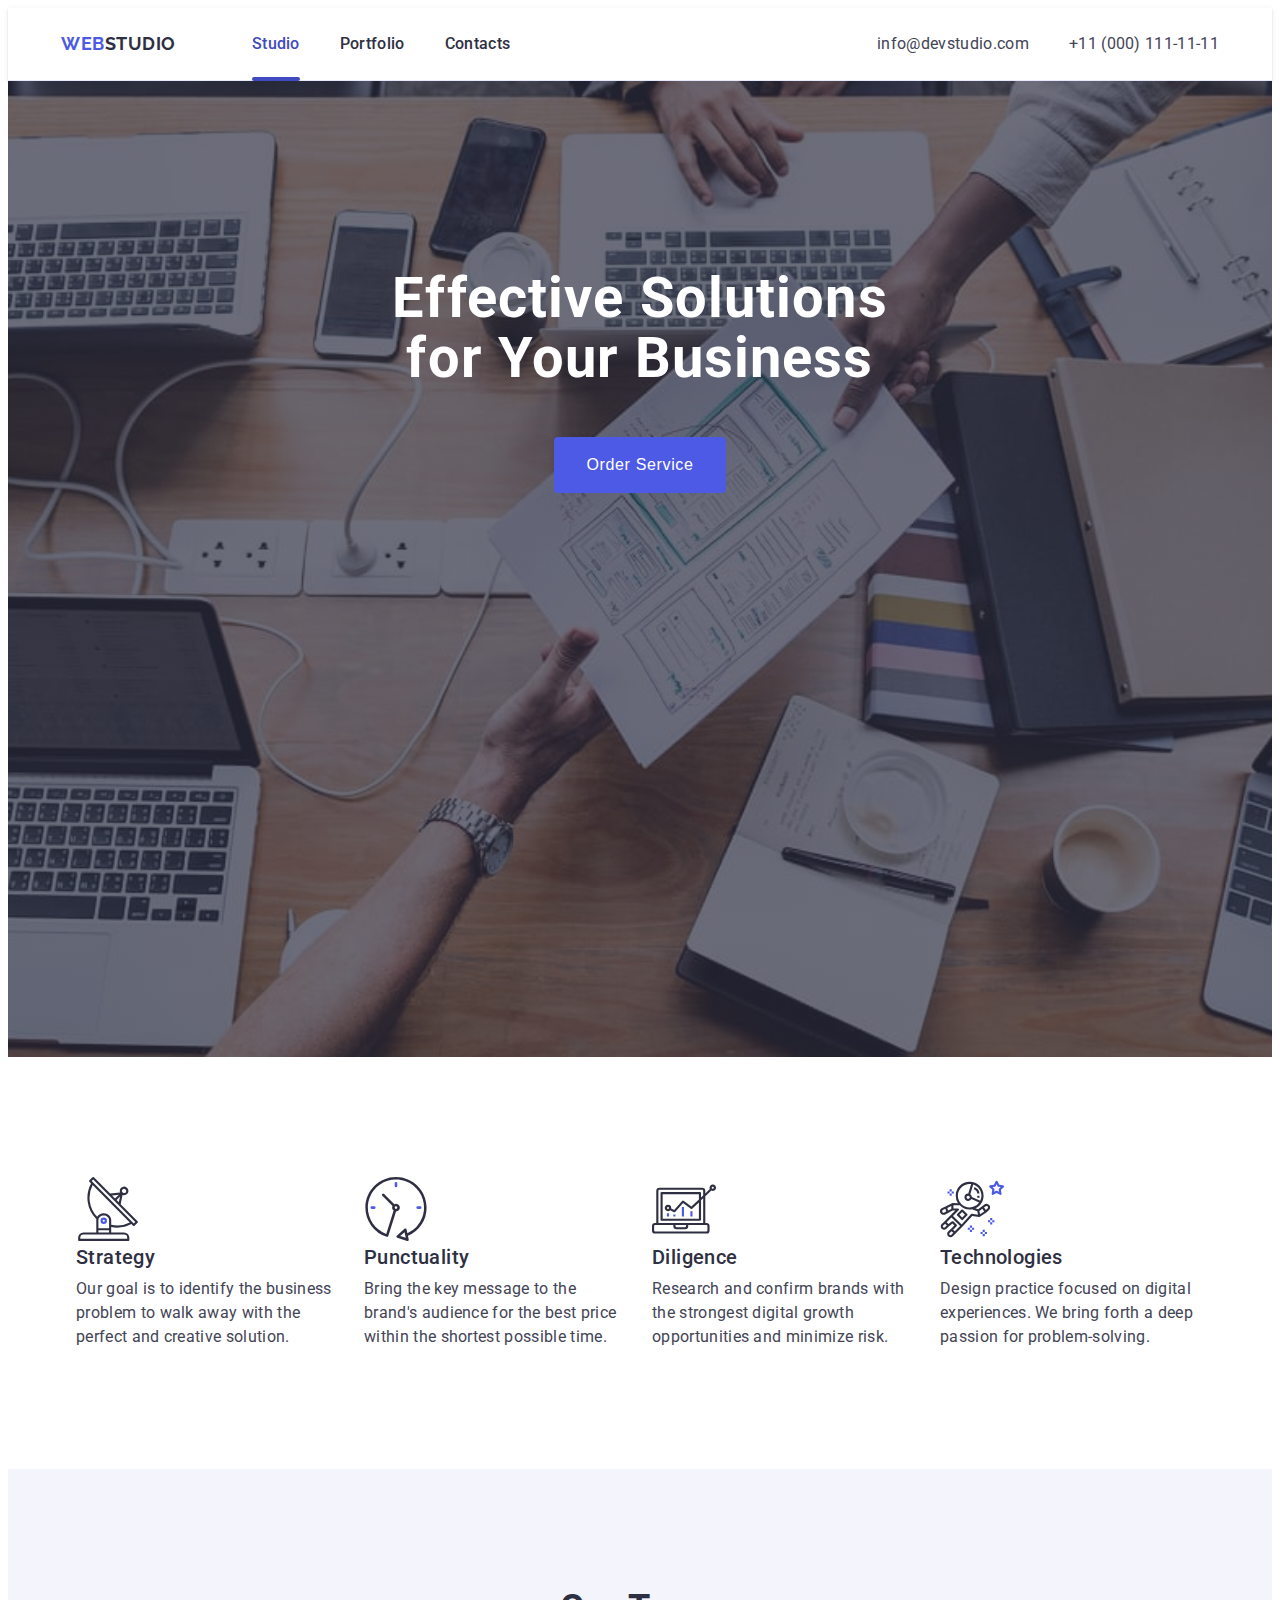
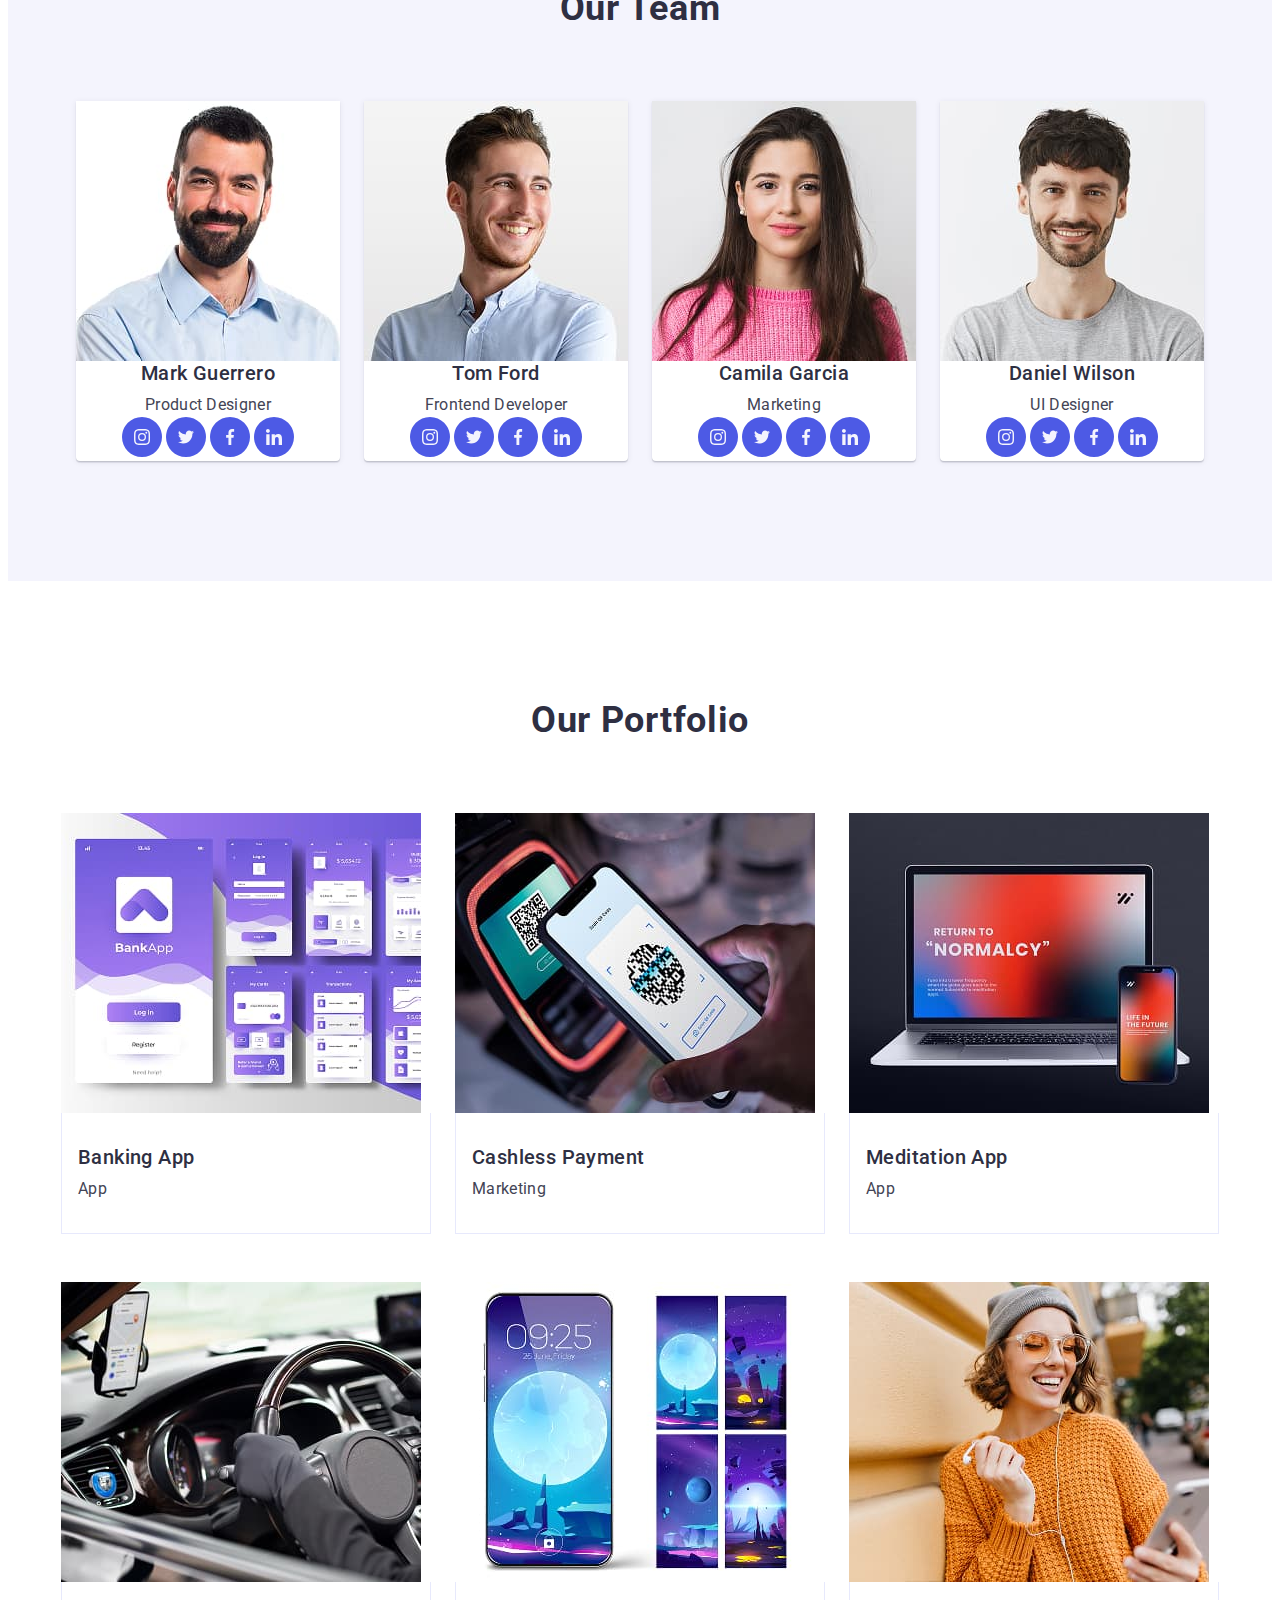
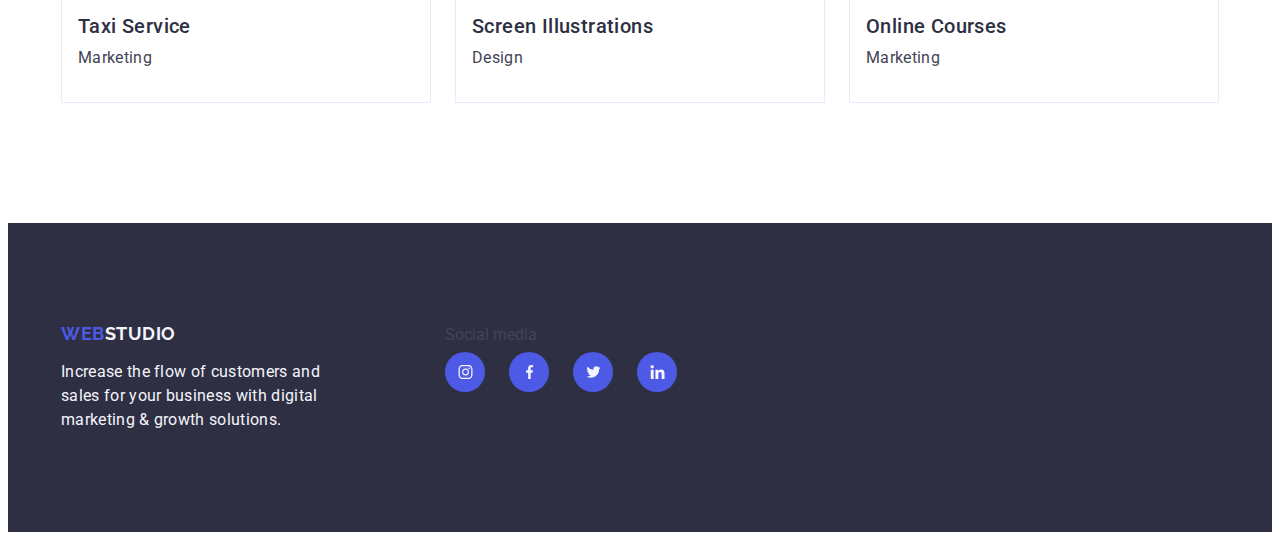
<file: index.html>
<!DOCTYPE html>
<html lang="en">
  <head>
    <meta charset="UTF-8" />
    <meta name="viewport" content="width=device-width, initial-scale=1.0" />
    <title>WebStudio</title>

    <link
      rel="stylesheet"
      href="https://cdnjs.cloudflare.com/ajax/libs/modern-normalize/3.0.1/modern-normalize.min.css"
      integrity="sha512-q6WgHqiHlKyOqslT/lgBgodhd03Wp4BEqKeW6nNtlOY4quzyG3VoQKFrieaCeSnuVseNKRGpGeDU3qPmabCANg=="
      crossorigin="anonymous"
      referrerpolicy="no-referrer"
    />

    <!--link fonts-->
    <link rel="preconnect" href="https://fonts.googleapis.com" />
    <link rel="preconnect" href="https://fonts.gstatic.com" crossorigin />
    <link
      href="https://fonts.googleapis.com/css2?family=Raleway:wght@700&family=Roboto:wght@100..900&display=swap"
      rel="stylesheet"
    />
    <link rel="stylesheet" href="css/styles.css" />
  </head>
  <body>
    <!-- Header -->
    <header class="header-page">
      <div class="container header-container">
        <nav class="header-nav">
          <a class="logo header-logo" href="./index.html"
            >Web<span class="logo-part">Studio</span></a
          >
          <ul class="nav-list">
            <li class="nav-item">
              <a class="nav-link current" href="./index.html">Studio</a>
            </li>
            <li class="nav-item">
              <a class="nav-link" href="">Portfolio</a>
            </li>
            <li class="nav-item">
              <a class="nav-link" href="">Contacts</a>
            </li>
          </ul>
        </nav>
        <address class="address">
          <ul class="address-list">
            <li class="address-item">
              <a class="address-link" href="mailto:info@devstudio.com"
                >info@devstudio.com</a
              >
            </li>
            <li class="address-item">
              <a class="address-link" href="tel:+110001111111"
                >+11 (000) 111-11-11</a
              >
            </li>
          </ul>
        </address>
      </div>
    </header>

    <main>
      <!-- hero section -->
      <section class="section-menu">
        <div class="container">
          <h1 class="section-title">Effective Solutions for Your Business</h1>
          <button class="title-btn" type="button">Order Service</button>
        </div>
      </section>

      <!-- Advantages section -->
      <section class="advantages">
        <div class="container">
          <h2 class="visually-hidden">Our Advantages</h2>
          <ul class="advantages-list">
            <li class="list-icon">
              <div class="benefits-wraper">
                <svg class="benefits-icon" width="40" height="40">
                  <use href="./images/icons.svg#icon-antenna"></use>
                </svg>
              </div>
              <h3 class="advantages-name">Strategy</h3>
              <p class="advantages-title">
                Our goal is to identify the business problem to walk away with
                the perfect and creative solution.
              </p>
            </li>
            <li class="list-icon">
              <div class="benefits-wraper">
                <svg class="benefits-icon" width="40" height="40">
                  <use href="./images/icons.svg#icon-clock"></use>
                </svg>
              </div>
              <h3 class="advantages-name">Punctuality</h3>
              <p class="advantages-title">
                Bring the key message to the brand's audience for the best price
                within the shortest possible time.
              </p>
            </li>
            <li class="list-icon">
              <div class="benefits-wraper">
                <svg class="benefits-icon" width="40" height="40">
                  <use href="./images/icons.svg#icon-diagram"></use>
                </svg>
              </div>
              <h3 class="advantages-name">Diligence</h3>
              <p class="advantages-title">
                Research and confirm brands with the strongest digital growth
                opportunities and minimize risk.
              </p>
            </li>
            <li class="list-icon">
              <div class="benefits-wraper">
                <svg class="benefits-icon" width="40" height="40" >
                  <use href="./images/icons.svg#icon-astronaut"></use>
                </svg>
              </div>
              <h3 class="advantages-name">Technologies</h3>
              <p class="advantages-title">
                Design practice focused on digital experiences. We bring forth a
                deep passion for problem-solving.
              </p>
            </li>
          </ul>
        </div>
      </section>

      <!-- Team section -->
      <section class="section-team">
        <div class="container">
          <h2 class="team-page">Our Team</h2>
          <ul class="team-list">
            <li class="team-main">
              <img src="./images/img-3.jpg" alt="Mark Guerrero" width="264" />
              <div class="team-item">
                <h3 class="team-name">Mark Guerrero</h3>
                <p class="team-title">Product Designer</p>
                <svg class="links-icon" width="40" height="40">
                  <use href="./images/icons.svg#iconinst"></use>
                </svg>
                <svg class="links-icon" width="40" height="40">
                  <use href="./images/icons.svg#icon-twitt"></use>
                </svg>
                <svg class="links-icon" width="40" height="40">
                  <use href="./images/icons.svg#icon-faceb"></use>
                </svg>
                <svg class="links-icon" width="40" height="40">
                  <use href="./images/icons.svg#icon-in"></use>
                </svg>
              </div>
            </li>
            <li class="team-main">
              <img src="./images/img-2.jpg" alt="Tom Ford" />
              <div class="team-item">
                <h3 class="team-name">Tom Ford</h3>
                <p class="team-title">Frontend Developer</p>
                <svg class="links-icon" width="40" height="40">
                  <use href="./images/icons.svg#iconinst"></use>
                </svg>
                <svg class="links-icon" width="40" height="40">
                  <use href="./images/icons.svg#icon-twitt"></use>
                </svg>
                <svg class="links-icon" width="40" height="40">
                  <use href="./images/icons.svg#icon-faceb"></use>
                </svg>
                <svg class="links-icon" width="40" height="40">
                  <use href="./images/icons.svg#icon-in"></use>
                </svg>
              </div>
            </li>
            <li class="team-main">
              <img src="./images/img-1.jpg" alt="Camila Garcia" />
              <div class="team-item">
                <h3 class="team-name">Camila Garcia</h3>
                <p class="team-title">Marketing</p>
                <svg class="links-icon" width="40" height="40">
                  <use href="./images/icons.svg#iconinst"></use>
                </svg>
                <svg class="links-icon" width="40" height="40">
                  <use href="./images/icons.svg#icon-twitt"></use>
                </svg>
                <svg class="links-icon" width="40" height="40">
                  <use href="./images/icons.svg#icon-faceb"></use>
                </svg>
                <svg class="links-icon" width="40" height="40">
                  <use href="./images/icons.svg#icon-in"></use>
                </svg>
              </div>
            </li>
            <li class="team-main">
              <img src="./images/img.jpg" alt="Daniel Wilson" />
              <div class="team-item">
                <h3 class="team-name">Daniel Wilson</h3>
                <p class="team-title">UI Designer</p>
                <svg class="links-icon" width="40" height="40">
                  <use href="./images/icons.svg#iconinst"></use>
                </svg>
                <svg class="links-icon" width="40" height="40">
                  <use href="./images/icons.svg#icon-twitt"></use>
                </svg>
                <svg class="links-icon" width="40" height="40">
                  <use href="./images/icons.svg#icon-faceb"></use>
                </svg>
                <svg class="links-icon" width="40" height="40">
                  <use href="./images/icons.svg#icon-in"></use>
                </svg>
              </div>
            </li>
          </ul>
        </div>
      </section>

      <!--Our Portfolio-->
      <section class="portfolio-menu">
        <div class="container">
          <h2 class="portfolio-central">Our Portfolio</h2>
          <ul class="portfolio-list">
            <li class="portfolio-icon">
              <div class="portfolio-wraper">
                <img
                  class="portfolio-img"
                  src="./images/portfolio/banking.jpg"
                  alt="Banking App"
                  width="360"
                />

                <p class="overlay-text">
                  14 Stylish and User-Friendly App Design Concepts · Task
                  Manager App · Calorie Tracker App · Exotic Fruit Ecommerce App
                  · Cloud Storage App
                </p>
              </div>
              <div class="portfolio-item">
                <h3 class="portfolio-name">Banking App</h3>
                <p class="portfolio-title">App</p>
              </div>
            </li>
            <li class="portfolio-icon">
              <div class="portfolio-wraper">
                <img
                  class="portfolio-img"
                  src="./images/portfolio/cashless.jpg"
                  alt="Cashless Payment"
                  width="360"
                />
                <p class="overlay-text">
                  14 Stylish and User-Friendly App Design Concepts · Task
                  Manager App · Calorie Tracker App · Exotic Fruit Ecommerce App
                  · Cloud Storage App
                </p>
              </div>
              <div class="portfolio-item">
                <h3 class="portfolio-name">Cashless Payment</h3>
                <p class="portfolio-title">Marketing</p>
              </div>
            </li>
            <li class="portfolio-icon">
              <div class="portfolio-wraper">
                <img
                  class="portfolio-img"
                  src="./images/portfolio/app.jpg"
                  alt="Meditation App"
                  width="360"
                />

                <p class="overlay-text">
                  14 Stylish and User-Friendly App Design Concepts · Task
                  Manager App · Calorie Tracker App · Exotic Fruit Ecommerce App
                  · Cloud Storage App
                </p>
              </div>
              <div class="portfolio-item">
                <h3 class="portfolio-name">Meditation App</h3>
                <p class="portfolio-title">App</p>
              </div>
            </li>
            <li class="portfolio-icon">
              <div class="portfolio-wraper">
                <img
                  class="portfolio-img"
                  src="./images/portfolio/taxi.jpg"
                  alt="Taxi Service"
                  width="360"
                />

                <p class="overlay-text">
                  14 Stylish and User-Friendly App Design Concepts · Task
                  Manager App · Calorie Tracker App · Exotic Fruit Ecommerce App
                  · Cloud Storage App
                </p>
              </div>
              <div class="portfolio-item">
                <h3 class="portfolio-name">Taxi Service</h3>
                <p class="portfolio-title">Marketing</p>
              </div>
            </li>
            <li class="portfolio-icon">
              <div class="portfolio-wraper">
                <img
                  class="portfolio-img"
                  src="./images/portfolio/screen.jpg"
                  alt="Screen Illustrations"
                  width="360"
                />

                <p class="overlay-text">
                  14 Stylish and User-Friendly App Design Concepts · Task
                  Manager App · Calorie Tracker App · Exotic Fruit Ecommerce App
                  · Cloud Storage App
                </p>
              </div>
              <div class="portfolio-item">
                <h3 class="portfolio-name">Screen Illustrations</h3>
                <p class="portfolio-title">Design</p>
              </div>
            </li>
            <li class="portfolio-icon">
              <div class="portfolio-wraper">
                <img
                  class="portfolio-img"
                  src="./images/portfolio/course.jpg"
                  alt="Online Courses"
                  width="360"
                />

                <p class="overlay-text">
                  14 Stylish and User-Friendly App Design Concepts · Task
                  Manager App · Calorie Tracker App · Exotic Fruit Ecommerce App
                  · Cloud Storage App
                </p>
              </div>
              <div class="portfolio-item">
                <h3 class="portfolio-name">Online Courses</h3>
                <p class="portfolio-title">Marketing</p>
              </div>
            </li>
          </ul>
        </div>
      </section>
    </main>

    <!-- Footer -->
<footer class="page-footer">
  <div class="footer-container">
    <!-- Первый блок: логотип и текст -->
    <div class="footer-logo-block">
      <a href="#" class="footer-logo-link">Web<span class="footer-logo-part">Studio</span></a>
      <p class="footer-description">
        Increase the flow of customers and sales for your business with digital
        marketing & growth solutions.
      </p>
    </div>

    <!-- торой блок: соцсети -->
    <div class="social-container">
      <p class="social-text">Social media</p>
      <ul class="social-list">
        <li class="social-item">
          <a href="#" class="social-link">
            <svg class="social-icon" width="24" height="24">
              <use href="./images/icons.svg#iconinst"></use>
            </svg>
          </a>
        </li>
        <li class="social-item">
          <a href="#" class="social-link">
            <svg class="social-icon" width="24" height="24">
              <use href="./images/icons.svg#icon-faceb"></use>
            </svg>
          </a>
        </li>
        <li class="social-item">
          <a href="#" class="social-link">
            <svg class="social-icon" width="24" height="24">
              <use href="./images/icons.svg#icon-twitt"></use>
            </svg>
          </a>
        </li>
        <li class="social-item">
          <a href="#" class="social-link">
            <svg class="social-icon" width="24" height="24">
              <use href="./images/icons.svg#icon-in"></use>
            </svg>
          </a>
        </li>
      </ul>
    </div>
  </div>
</footer>



  
    </footer>
  </body>
</html>
</file>
<file: css/styles.css>
/* ------------------ Normalize ------------------ */

/* ------------------ Body ------------------ */
body {
  font-family: "Roboto", sans-serif;
  color: #434455;
  background-color: #fff;
}

/* ------------------ Reset ------------------ */
h1,
h2,
h3,
h4,
h5,
h6,
p {
  margin: 0;
}

ul,
ol {
  list-style-type: none;
  margin: 0;
  padding: 0;
}

a {
  text-decoration: none;
}
img {
  display: block;
  max-width: 100%;
  height: auto;
}

/* ------------------ Container ------------------ */
.container {
  max-width: 1158px;
  margin: 0 auto;
  padding: 0 15px;
}

/* ------------------ Header ------------------ */
.header-page {
  border-bottom: 1px solid #e7e9fc;
  box-shadow: 0 1px 6px 0 rgba(46, 47, 66, 0.08),
    0 1px 1px 0 rgba(46, 47, 66, 0.16), 0 2px 1px 0 rgba(46, 47, 66, 0.08);
  background: #fff;
  width: 100%;
  height: 72px;
  margin: 0 auto;
}

.header-container {
  display: flex;
  align-items: center;
}

.header-nav {
  display: flex;
  justify-content: space-between;
  align-items: center;
}

.nav-list {
  display: flex;
  align-items: center;
  gap: 40px;
}

.address {
  font-style: normal;
  margin-left: auto;
}

.address-list {
  display: flex;
  align-items: center;
  gap: 40px;
}

.address-link {
  display: block;
  padding: 24px 0;
  font-size: 16px;
  line-height: 1.5;
  letter-spacing: 0.02em;
  color: #434455;
  transition: color 250ms cubic-bezier(0.4, 0, 0.2, 1);
}

.nav-link {
  display: block;
  padding: 24px 0;
  font-weight: 500;
  font-size: 16px;
  line-height: 1.5;
  letter-spacing: 0.02em;
  color: #2e2f42;
  transition: color 250ms cubic-bezier(0.4, 0, 0.2, 1);
}

.nav-link.current {
  position: relative;
}

.nav-link.current::after {
  content: "";
  position: absolute;
  left: 0;
  bottom: -1px;
  width: 100%;
  height: 4px;
  border-radius: 2px;
  background-color: #404bbf;
}

.nav-link:hover,
.nav-link:focus,
.nav-link.current,
.address-link:hover,
.address-link:focus {
  color: #404bbf;
}

.logo {
  font-family: "Raleway", sans-serif;
  font-weight: 700;
  font-size: 18px;
  line-height: 1.17;
  letter-spacing: 0.03em;
  text-transform: uppercase;
  color: #4d5ae5;
}

.header-logo {
  padding: 24px 0;
  margin-right: 76px;
}

.header-logo .logo-part {
  color: #2e2f42;
}

/* ------------------ Buttons ------------------ */
.title-btn {
  background-color: #4d5ae5;
  font-weight: 500;
  font-size: 16px;
  line-height: 1.5;
  letter-spacing: 0.04em;
  color: #fff;
  display: block;
  margin: 0 auto;
  padding: 16px 32px;
  border: none;
  border-radius: 4px;
  cursor: pointer;
  min-width: 169px;
  transition: background-color 250ms cubic-bezier(0.4, 0, 0.2, 1); /*?????????*/
}

.title-btn:hover,
.title-btn:focus {
  background-color: #404bbf;
}

/* ------------------ central Section ------------------ */
.section-menu {
  background-color: #2e2f42;
  text-align: center;
  padding: 188px 0;
  max-width: 1440px;
  height: 600px;
  margin: 0 auto;
  background-image: linear-gradient(
      rgba(46, 47, 66, 0.7),
      rgba(46, 47, 66, 0.7)
    ),
    url("../images/people-office.jpg");
  background-size: cover;
  background-repeat: no-repeat;
  background-position: center;
}

.section-title {
  max-width: 496px;
  margin: 0 auto 48px;
  font-size: 56px;
  line-height: 1.07;
  letter-spacing: 0.02em;
  color: #fff;
}

/* ------------------ Advantages Section ------------------ */
.advantages {
  padding-top: 120px;
  padding-bottom: 120px;
}
.advantages-list {
  display: flex;
  gap: 24px;
  justify-content: center;
}

.advantages-list li {
  width: 264px;
}

.advantages-name {
  font-weight: 500;
  font-size: 20px;
  line-height: 1.2;
  letter-spacing: 0.02em;
  color: #2e2f42;
  margin-bottom: 8px;
}

.advantages-title {
  font-weight: 400;
  font-size: 16px;
  line-height: 1.5;
  letter-spacing: 0.02em;
  color: #434455;
}
.benefits-wrapper {
  display: flex;
  align-items: center;
  justify-content: center;
  height: 112px;
  background-color: #f4f4fd;
  border-radius: 4px;
  border: 1px solid #8e8f99;
  margin-bottom: 8px;
}
.benefits-icon {
  width: 64px;
  height: 64px;
}
/* ------------------ Team Section ------------------ */

.section-team {
  background-color: #f4f4fd;
  padding-top: 120px;
  padding-bottom: 120px;
  width: 100%;
  margin: 0 auto;
}

.team-page {
  font-size: 36px;
  line-height: 1.11;
  letter-spacing: 0.02em;
  color: #2e2f42;
  text-align: center;
  margin-bottom: 72px;
}

.team-main {
  box-shadow: 0px 1px 6px rgba(46, 47, 66, 0.08),
    0px 1px 1px rgba(46, 47, 66, 0.16), 0px 2px 1px rgba(46, 47, 66, 0.08);
  border-radius: 0px 0px 4px 4px;
  background-color: #fff;
}

.team-list {
  display: flex;
  justify-content: center;
  gap: 24px;
  text-align: center;
}

.team-info {
  padding: 32px 0;
}

.team-name {
  font-weight: 500;
  font-size: 20px;
  line-height: 1.2;
  letter-spacing: 0.02em;
  color: #2e2f42;
  margin-bottom: 8px;
}

.team-title {
  font-size: 16px;
  line-height: 1.5;
  letter-spacing: 0.02em;
  color: #434455;
}

.social-list {
  display: flex;
  justify-content: center;
  gap: 24px;
  margin-top: 8px;
}

.social-item {
  width: 40px;
  height: 40px;
}

.social-link {
  width: 100%;
  height: 100%;
  background-color: var(--accent-color, #4d5ae5);
  border-radius: 50%;
  display: flex;
  align-items: center;
  justify-content: center;
  transition: background-color 250ms cubic-bezier(0.4, 0, 0.2, 1);
}

.social-link:hover,
.social-link:focus {
  background-color: #404bbf;
}

.social-icon {
  width: 35px;
  height: 40px;
  fill: var(--icon-color, #f4f4fd);
}

/* ------------------ Portfolio Section ------------------ */

.portfolio-menu {
  padding-top: 120px;
  padding-bottom: 120px;
}
.portfolio-central {
  margin-bottom: 72px;
  font-size: 36px;
  line-height: 1.11;
  letter-spacing: 0.02em;
  color: #2e2f42;
  margin-bottom: 72px;
  text-align: center;
}
.portfolio-list {
  display: flex;
  flex-wrap: wrap;
  gap: 24px;
  row-gap: 48px;
  justify-content: space-between;
}
.portfolio-icon {
  width: calc((100% - 48px) / 3);
  cursor: pointer;
  transition: box-shadow 250ms cubic-bezier(0.4, 0, 0.2, 1);
}

.portfolio-icon:hover {
  box-shadow: 0px 1px 6px rgba(46, 47, 66, 0.08),
    0px 1px 1px rgba(46, 47, 66, 0.16), 0px 2px 1px rgba(46, 47, 66, 0.08);
}
.portfolio-name {
  font-weight: 500;
  font-size: 20px;
  line-height: 1.2;
  letter-spacing: 0.02em;
  color: #2e2f42;
  background-color: #ffffff;
  margin-bottom: 8px;
}
.portfolio-wraper {
  position: relative;
  overflow: hidden;
}
.overlay-text {
  position: absolute;
  top: 0;
  left: 0;

  transform: translateY(100%);
  transition: transform 250ms cubic-bezier(0.4, 0, 0.2, 1);

  width: 100%;
  height: 100%;
  padding: 40px 32px;

  align-items: center;
  font-weight: 400;
  font-size: 16px;
  line-height: 1.5;
  letter-spacing: 0.02em;
  color: #f4f4fd;
  background-color: #4d5ae5;
}
.portfolio-icon:hover .overlay-text {
  transform: translateY(0);
}

.portfolio-title {
  font-weight: 400;
  font-size: 16px;
  line-height: 1.5;
  letter-spacing: 0.02em;
  color: #434455;
}
.portfolio-item {
  padding: 32px 16px;
  border: 1px solid #e7e9fc;
  border-top: none;
}
/* ------------------ #Footer ------------------ */
:root {
  --white-color: #ffffff;
  --accent-color: #4d5ae5;
  --hover-color: #31d0aa;
  --icon-color: #f4f4fd;
}

.page-footer {
  background-color: #2e2f42;
  padding: 100px 0;
  width: 100%;
}

.footer-container {
  display: flex; /* розміщення в ряд */
  align-items: baseline; /* вирівнювання по базовій лінії тексту */
  max-width: 1158px;
  padding: 0 15px;
  margin: 0 auto;
}

/* Блок з логотипом і текстом */
.footer-logo-block {
  margin-right: 120px; /* відступ між елементами */
  max-width: 264px;
}

/* Логотип */
.footer-logo-link {
  font-family: "Raleway", sans-serif;
  font-weight: 700;
  font-size: 18px;
  line-height: 1.1667;
  letter-spacing: 0.03em;
  text-transform: uppercase;
  color: var(--accent-color);
  display: inline-block;
  margin-bottom: 16px;
  text-decoration: none;
}

.footer-logo-part {
  color: var(--icon-color);
}

/* Текст під логотипом */
.footer-description {
  font-size: 16px;
  line-height: 1.5;
  letter-spacing: 0.02em;
  color: var(--icon-color);
}

/* ------------------ Footer links------------------ */
.social-container {
  display: flex;
  flex-direction: column;
}

/*  "Social media" */
.footer-social-text {
  font-weight: 500;
  font-size: 16px;
  line-height: 1.5;
  letter-spacing: 0.02em;
  color: var(--white-color);
  margin-bottom: 16px;
}

/* Список іконок */
.footer-social-list {
  display: flex; /* розташування іконок в ряд */
  gap: 16px; /* відстань між ними */
  padding: 0;
  margin: 0;
  list-style: none;
}

/* Пункт списку */
.footer-social-item {
  width: 40px;
  height: 40px;
}

/* Посилання */
.footer-social-link {
  width: 100%;
  height: 100%;
  background-color: var(--accent-color);
  border-radius: 50%;
  display: flex;
  align-items: center;
  justify-content: center;
  transition: background-color 250ms cubic-bezier(0.4, 0, 0.2, 1);
}

.footer-social-link:hover,
.footer-social-link:focus {
  background-color: var(--hover-color);
}

/* Іконки */
.footer-social-icon {
  fill: var(--icon-color, #f4f4fd);
  width: 24px;
  height: 40px;
}

/*------ Visually Hidden ------------------*/
.visually-hidden {
  position: absolute;
  width: 1px;
  height: 1px;
  margin: -1px;
  border: 0;
  padding: 0;
  white-space: nowrap;
  clip-path: inset(100%);
  clip: rect(0 0 0 0);
  overflow: hidden;
}

/* ------------------ Section Padding ------------------ */
.section {
  padding: 120px 0;
}
</file>
